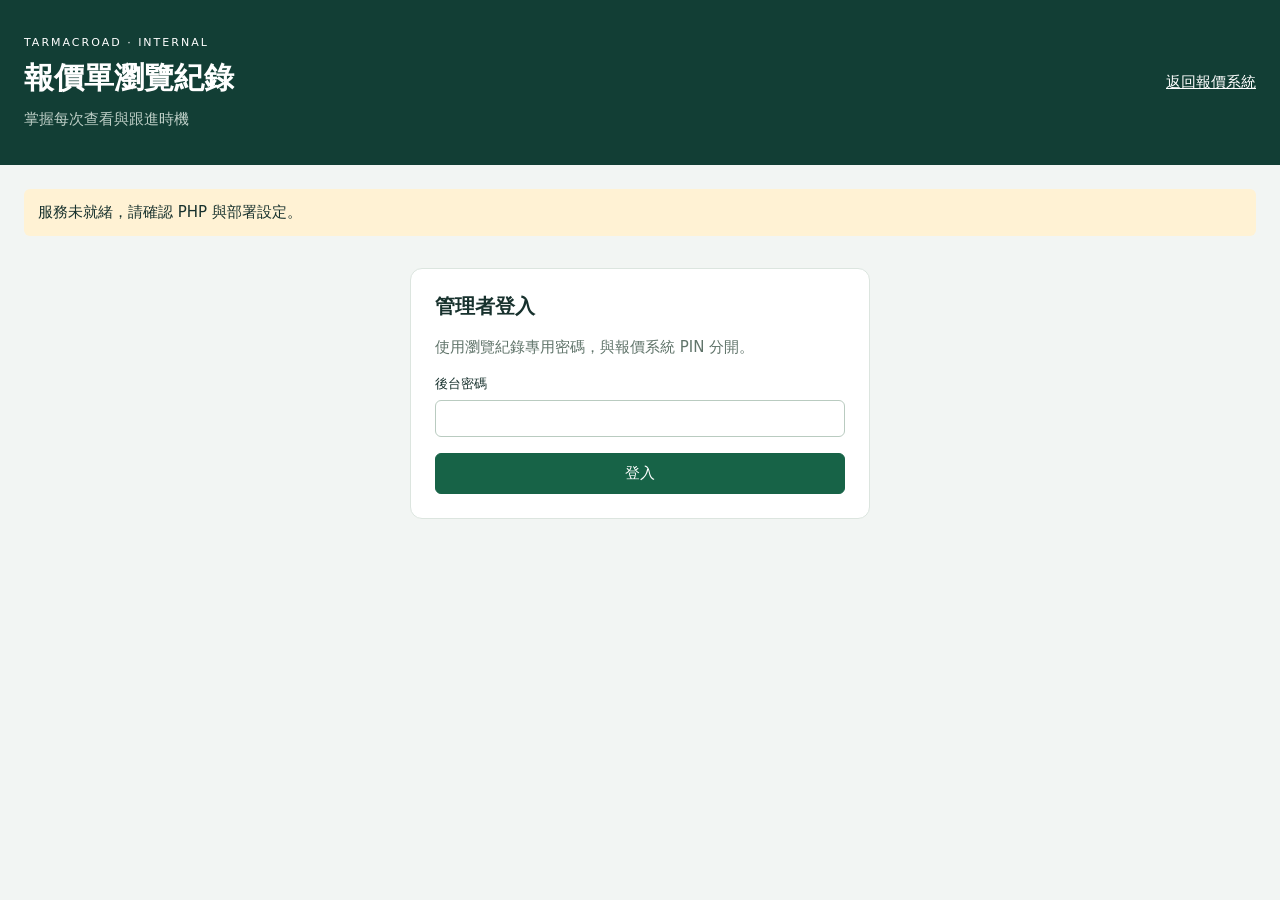
<file: analytics.html>
<!doctype html>
<html lang="zh-TW">
<head><meta charset="utf-8"><meta name="viewport" content="width=device-width,initial-scale=1"><meta name="referrer" content="no-referrer"><title>報價單瀏覽紀錄</title><link rel="stylesheet" href="analytics.css?v=1.5.0"><script src="analytics.js?v=1.5.0" defer></script></head>
<body><header><div><span class="eyebrow">TARMACROAD · INTERNAL</span><h1>報價單瀏覽紀錄</h1><p>掌握每次查看與跟進時機</p></div><nav><a href="./">返回報價系統</a><button id="logout" hidden>登出</button></nav></header>
<main><div id="message" role="status" aria-live="polite"></div>
<section id="login-panel" class="card narrow"><h2>管理者登入</h2><p>使用瀏覽紀錄專用密碼，與報價系統 PIN 分開。</p><form id="login-form"><label>後台密碼<input id="password" type="password" autocomplete="current-password" required></label><button class="primary">登入</button></form></section>
<div id="dashboard" hidden>
<section class="card"><h2>建立專屬分享連結</h2><p>收件人標籤代表連結歸屬；連結轉傳後無法確認實際查看者姓名。</p><form id="link-form" class="filters"><label>報價記錄 ID<input id="quotation-id" required pattern="[a-z0-9]{15}" placeholder="從報價單的追蹤分享按鈕帶入"></label><label>收件人標籤<input id="recipient" required maxlength="80" placeholder="例如：某公司／林先生"></label><button class="primary">產生連結</button><button type="button" id="load-links">查看此單連結</button></form><div id="link-result" hidden><label>專屬連結<input id="share-url" readonly></label><button id="copy-link">複製連結</button></div><div id="links"></div></section>
<section class="card"><h2>瀏覽總覽</h2><form id="filters" class="filters"><label>客戶／工程／單號<input name="q" placeholder="搜尋"></label><label>開始日期<input name="from" type="date"></label><label>結束日期<input name="to" type="date"></label><label>瀏覽時案件狀態<select name="status"><option value="">全部</option value="quoted">報價中</option><option value="awarded">已得標</option><option value="billing">請款中</option><option value="paid">已結案</option></select></label><label class="check"><input type="checkbox" name="pdf" value="1">曾點 PDF</label><button class="primary">篩選</button></form>
<p class="hint">次數按開啟／重新整理計算；不同 IP 不等於人數。時間只估算前景可見秒數，PDF 僅代表按鈕點擊。統計範圍依篩選條件；管理者登入期間的瀏覽不計入。</p>
<div class="scroll"><table><thead><tr><th>單號／報價對象</th><th>工程</th><th>最近瀏覽時狀態</th><th>瀏覽次數</th><th>不同 IP</th><th>累計停留</th><th>PDF 點擊</th><th>最後瀏覽</th><th></th></tr></thead><tbody id="summary"></tbody></table></div><div class="pager"><button id="previous">上一頁</button><span id="page-info"></span><button id="next">下一頁</button></div></section>
<section class="card" id="detail-panel" hidden><h2 id="detail-title">逐次瀏覽明細</h2><p class="hint">IP 地區是推估值；VPN、行動網路與代理可能造成誤差。未知表示未設定或無法查得。</p><div class="scroll"><table><thead><tr><th>收件人連結標籤</th><th>開啟時間</th><th>IP</th><th>國家／城市</th><th>本次停留</th><th>PDF 點擊次數／時間</th></tr></thead><tbody id="details"></tbody></table></div><div class="pager"><button id="detail-previous">上一頁</button><span id="detail-page-info"></span><button id="detail-next">下一頁</button></div><h3>各 IP 累計（目前篩選範圍）</h3><div class="scroll"><table><thead><tr><th>IP</th><th>瀏覽次數</th><th>累計停留</th><th>最後瀏覽</th></tr></thead><tbody id="ip-summary"></tbody></table></div></section>
</div></main></body></html>
</file>
<file: analytics.css>
:root{font-family:system-ui,"Microsoft JhengHei",sans-serif;color:#17312d;background:#f2f5f3;font-size:15px}*{box-sizing:border-box}body{margin:0}header{padding:32px max(24px,calc((100vw - 1440px)/2));background:#123e35;color:white;display:flex;justify-content:space-between;gap:20px}h1{margin:8px 0;font-size:30px}header p{color:#bdcec6;margin:0}.eyebrow{font-size:11px;letter-spacing:2px}nav{display:flex;align-items:center;gap:16px}nav a{color:white}main{max-width:1488px;margin:auto;padding:24px}.card{padding:24px;background:white;border:1px solid #dce5df;border-radius:12px;margin-bottom:24px}.narrow{max-width:460px;margin:32px auto}h2{font-size:20px;margin:0 0 14px}p,.hint{color:#60746a;line-height:1.7}label{display:flex;flex-direction:column;gap:7px;font-size:13px}input,select,button{font:inherit;border:1px solid #b9cbc0;border-radius:6px;padding:10px;background:white;color:inherit}input:focus,select:focus,button:focus-visible{outline:2px solid #498d74;outline-offset:2px}button{cursor:pointer;white-space:nowrap}button:disabled{opacity:.45;cursor:default}.primary{background:#176347;color:white;border-color:#176347}.filters{display:flex;flex-wrap:wrap;align-items:end;gap:14px}.filters label{flex:1;min-width:145px}.check{flex-direction:row;align-items:center;padding-bottom:10px}.check input{width:18px;height:18px}.narrow button{margin-top:16px;width:100%}.scroll{overflow-x:auto}table{border-collapse:collapse;width:100%;font-size:13px}th{text-align:left;white-space:nowrap;background:#f2f6f3;color:#53685d;font-weight:600}td,th{padding:13px 10px;border-bottom:1px solid #e6ece7;vertical-align:top}td{min-width:80px;overflow-wrap:anywhere}.pager{display:flex;justify-content:flex-end;gap:16px;align-items:center;margin-top:18px}#message:not(:empty){padding:14px;background:#fff2d4;margin-bottom:20px;border-radius:6px}#link-result{padding-top:18px}#link-result input{width:100%;margin-bottom:8px}#links>div{display:flex;align-items:center;justify-content:space-between;gap:16px;padding:12px 0;border-bottom:1px solid #eee}[hidden]{display:none!important}.badge{display:inline-block;padding:4px 8px;border-radius:20px;background:#edf1ee;white-space:nowrap}.paid{background:#bc303e;color:white}.billing{background:#d8f0df}.awarded{background:#fff0be}@media(max-width:650px){header{padding:24px;display:block}nav{margin-top:20px}main{padding:12px}.card{padding:16px}.filters label{min-width:100%}}
nav button { color: #17312d; }
</file>
